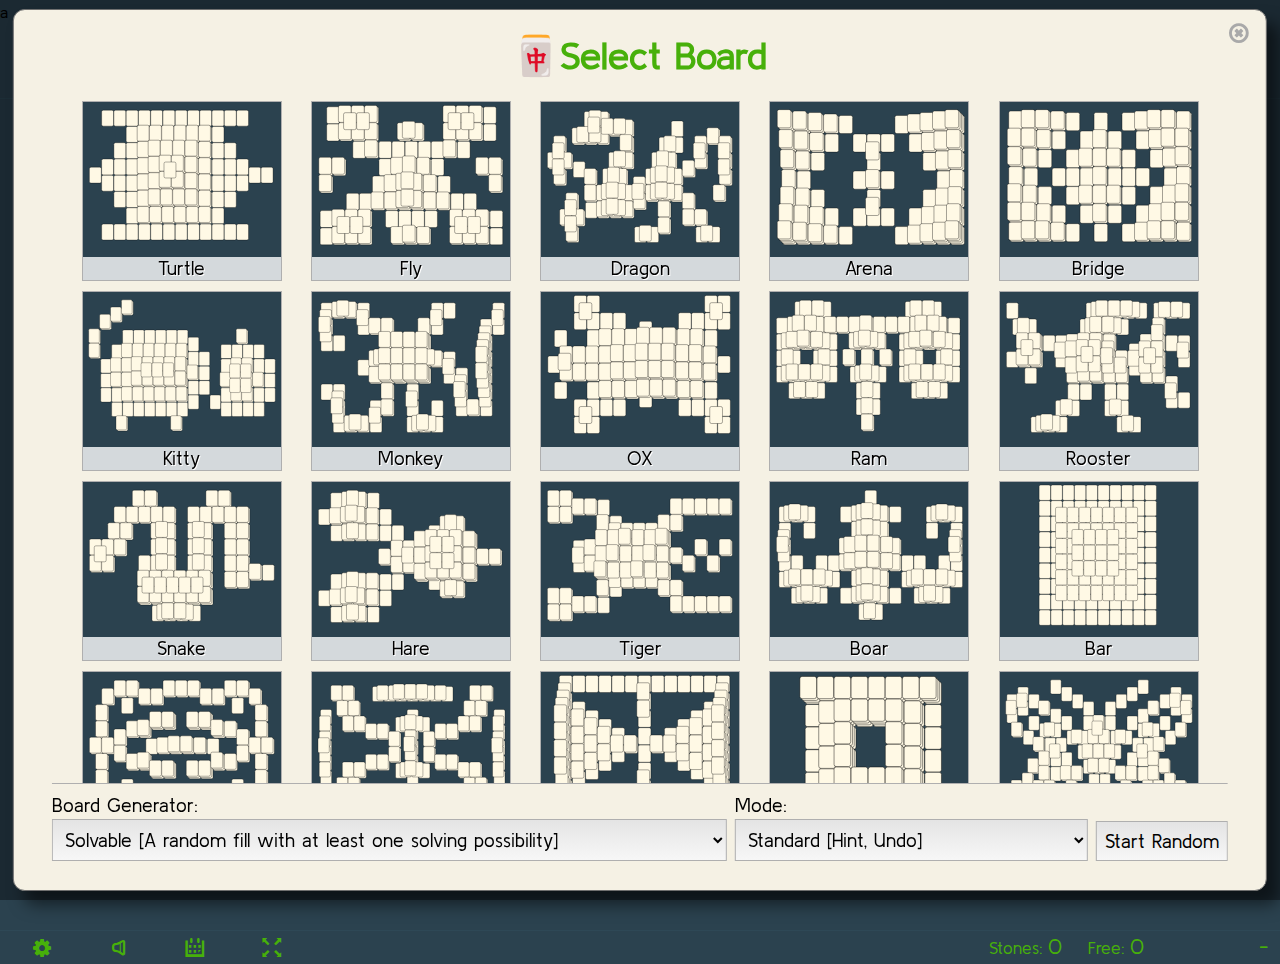
<file: qml/mah/index.html>
<!DOCTYPE html><html lang="en"><head>
	<meta http-equiv="content-type" content="text/html; charset=UTF-8">
	<meta charset="utf-8">
	<title>Mah</title>
	<meta name="description" content="Mah Solitaire">
        <meta name="viewport" content="width=device-width, initial-scale=1">
        <link rel="apple-touch-icon" sizes="180x180" href="assets/app/apple-touch-icon.png">
	<link rel="icon" type="image/png" sizes="32x32" href="assets/app/favicon-32x32.png">
	<link rel="icon" type="image/png" sizes="16x16" href="assets/app/favicon-16x16.png">
	<link rel="manifest" href="assets/app/manifest.json">
	<link rel="mask-icon" href="assets/app/safari-pinned-tab.svg" color="#d55b5b">
	<link rel="shortcut icon" href="assets/app/favicon.ico">
	<meta name="apple-mobile-web-app-title" content="Mah">
	<meta name="application-name" content="Mah">
	<meta name="msapplication-TileColor" content="#00aba9">
	<meta name="msapplication-config" content="assets/app/browserconfig.xml">
        <meta name="theme-color" content="#ffffff">
        <script>
            var box = document.getElementById("box");
            var log = document.getElementById("log");
            var smoothx = 0;
            window.addEventListener("deviceorientation", function(event){
                var b = Math.abs(event.beta)/90;
                if(b>1) b = 2-b;

                var g = event.gamma/90;
                if(Math.abs(event.beta)>90) g = -g;

                var x = g/Math.max(0.25,b);
                smoothx = smoothx*0.7+x*0.3;

                box.style.left = Math.max(0, Math.min(900, smoothx*500+450))+"px";
                log.innerText = x.toFixed(1)+"\n"+smoothx.toFixed(1);
            });
        </script>
        <script>
         var supportsOrientationChange = "onorientationchange" in window,
              orientationEvent = supportsOrientationChange ? "orientationchange" : "resize";

          window.addEventListener(orientationEvent, function() {
              var ww = document.getElementById("width");
              var hh = document.getElementById("height");
               ww.innerText = screen.width;
               hh.innerText = screen.height;
          }, false);
            //alert('HOLY ROTATING SCREENS BATMAN:' + window.orientation + " " + screen.width + " " + screen.height);
        </script>
	<style>
                html,body, app-root { background: #2b424f; height: 100%; margin: 0;}
                .splash { height: 100%; display: flex; justify-content: center; align-items: center;}
		.loading {
			text-align: center; color: white; padding-top: 20px; text-transform: uppercase;
			font-family: 'Kulim Park', monospace;font-variant-numeric: slashed-zero tabular-nums;
		}
		.loader, .loader:before, .loader:after {border-radius: 50%;}
		.loader {
			color: #ffffff;
			text-indent: -99999em;
			margin: 55px auto 0;
			position: relative;
			width: 10em;
			height: 10em;
			box-shadow: inset 0 0 0 1em;
                        -webkit-transform: translateZ(0);
			-ms-transform: translateZ(0);
                        transform: translateZ(0);
		}
		.loader:before, .loader:after {position: absolute;content: '';}
		.loader:before {
			width: 5.2em;
			height: 10.2em;
			background: #2b424f;
			border-radius: 10.2em 0 0 10.2em;
			top: -0.1em;
			left: -0.1em;
                        -webkit-transform-origin: 5.1em 5.1em;
			transform-origin: 5.1em 5.1em;
			-webkit-animation: load2 2s infinite ease 1.5s;
                        animation: load2 2s infinite ease 1.5s;
		}
		.loader:after {
			width: 5.2em;
			height: 10.2em;
			background: #2b424f;
			border-radius: 0 10.2em 10.2em 0;
			top: -0.1em;
			left: 4.9em;
                        -webkit-transform-origin: 0.1em 5.1em;
			transform-origin: 0.1em 5.1em;
			-webkit-animation: load2 2s infinite ease;
                        animation: load2 2s infinite ease;
		}
		@-webkit-keyframes load2 {
			0% {
				-webkit-transform: rotate(0deg);
				transform: rotate(0deg);
			}
			100% {
				-webkit-transform: rotate(360deg);
				transform: rotate(360deg);
			}
		}
		@keyframes load2 {
			0% {
				-webkit-transform: rotate(0deg);
				transform: rotate(0deg);
			}
			100% {
				-webkit-transform: rotate(360deg);
				transform: rotate(360deg);
			}
		}
	</style>
<style>@font-face{font-family:Kulim Park;font-style:normal;font-weight:400;src:url(kulim-park-v4-latin-ext_latin-regular.328c0ac02dbbd95a.eot);src:local(""),url(kulim-park-v4-latin-ext_latin-regular.328c0ac02dbbd95a.eot?#iefix) format("embedded-opentype"),url(kulim-park-v4-latin-ext_latin-regular.5ba427d3fc02fc32.woff2) format("woff2"),url(kulim-park-v4-latin-ext_latin-regular.2ca06e76c445b899.woff) format("woff"),url(kulim-park-v4-latin-ext_latin-regular.2a16ed6bdde62f9a.ttf) format("truetype"),url(kulim-park-v4-latin-ext_latin-regular.c6f2e11a4935bd52.svg#KulimPark) format("svg")}*,*:before,*:after{box-sizing:border-box}html{width:100%;height:100%;--main-bg-color:#2b424f;--main-bg-color-lt:#2e4856;--main-bg-color-dk:#253c46;--main-text-color:#47b00a;--main-text-color-lt:#51c80b;--main-text-color-dk:#348007;--dialog-text-color:#47b00a;--dialog-background-color:#f5f1e4;background-color:var(--main-bg-color)}body{font-family:Kulim Park,Tahoma,sans-serif;background-color:var(--main-bg-color);padding:0;margin:0;width:100%;height:100%}body{font-size:1em;line-height:1.5}</style><link rel="stylesheet" href="styles.df682b1de6c45013.css" media="print" onload="this.media='all'"><noscript><link rel="stylesheet" href="styles.df682b1de6c45013.css"></noscript></head>
<body>a

<div style="left: 1em; top: 1em; padding:10px; width=20px; height: 20px; margin: 10px; color:white;">
 <div id="width">width</div>
 <div id="height">height</div>
 <pre id="log" style="font-size:4em;"></pre>
  <div id="box" style="background:#69c;width:100px;height:100px;position:relative;left:10px"></div>
</div>
<app-root>
	<div class="splash">
		<div class="loading">
			LOAD "Mah",8,1<br>LOADING…<br>
			<div class="loader"></div>
		</div>
	</div>
</app-root>
<script src="runtime.7bbb05b55f4765df.js" type="module"></script><script src="polyfills.252af069257179d6.js" type="module"></script><script src="main.5d692b6976354139.js" type="module"></script>

</body></html>
</file>
<file: qml/mah/styles.df682b1de6c45013.css>
@font-face {
    font-family: mah;
    src: url(mah.9e13aab96041f426.eot?4927786);
    src: url(mah.9e13aab96041f426.eot?4927786#iefix) format("embedded-opentype"), url(mah.af51b3bb9f258f6d.woff2?4927786) format("woff2"), url(mah.80dadcb9ee90585f.woff?4927786) format("woff"), url(mah.7b56fd4adb756b35.ttf?4927786) format("truetype"), url(mah.31a47900735af891.svg?4927786#mah) format("svg");
    font-weight: 400;
    font-style: normal;
}
[class^=icon-]:before, [class*=" icon-"]:before {
    font-family: mah;
    font-style: normal;
    font-weight: 400;
    speak: never;
    display: inline-block;
    text-decoration: inherit;
    width: 1em;
    margin-right: .2em;
    text-align: center;
    font-feature-settings: normal;
    font-variant: normal;
    text-transform: none;
    line-height: 1em;
    margin-left: .2em;
    -webkit-font-smoothing: antialiased;
    -moz-osx-font-smoothing: grayscale;
}
.icon-pause:before {
    content: "\e800"}
.icon-lightbulb:before {
    content: "\e803"}
.icon-undo:before {
    content: "\e807"}
.icon-spin1:before {
    content: "\e808"}
.icon-cancel-circled2:before {
    content: "\e809"}
.icon-calendar:before {
    content: "\e80a"}
.icon-note-beamed:before {
    content: "\e80b"}
.icon-resize-full-alt:before {
    content: "\e80d"}
.icon-volume-low:before {
    content: "\e80e"}
.icon-loop:before {
    content: "\e812"}
.icon-cog:before {
    content: "\e813"}
.icon-trash-empty:before {
    content: "\e815"}
@font-face {
    font-family: editor;
    src: url(editor.e99c99200b5948c0.eot?34690429);
    src: url(editor.e99c99200b5948c0.eot?34690429#iefix) format("embedded-opentype"), url(editor.cb83a28c681dc182.woff2?34690429) format("woff2"), url(editor.ba7da210895fb47c.woff?34690429) format("woff"), url(editor.61a80421c752dd91.ttf?34690429) format("truetype"), url(editor.5f040adfabe8f8ae.svg?34690429#editor) format("svg");
    font-weight: 400;
    font-style: normal;
}
[class^=icon-editor-]:before, [class*=" icon-editor-"]:before {
    font-family: editor;
    font-style: normal;
    font-weight: 400;
    speak: never;
    display: inline-block;
    text-decoration: inherit;
    width: 1em;
    margin-right: .2em;
    text-align: center;
    font-feature-settings: normal;
    font-variant: normal;
    text-transform: none;
    line-height: 1em;
    margin-left: .2em;
    -webkit-font-smoothing: antialiased;
    -moz-osx-font-smoothing: grayscale;
}
.icon-editor-down-small:before {
    content: "\e800"}
.icon-editor-left-small:before {
    content: "\e801"}
.icon-editor-right-small:before {
    content: "\e802"}
.icon-editor-up-small:before {
    content: "\e803"}
.icon-editor-trash:before {
    content: "\e804"}
.icon-editor-cancel-alt:before {
    content: "\e805"}
.icon-editor-ok:before {
    content: "\e810"}
.icon-editor-list-add:before {
    content: "\e832"}
.icon-editor-docs:before {
    content: "\f0c5"}
@font-face {
    font-family: Kulim Park;
    font-style: normal;
    font-weight: 400;
    src: url(kulim-park-v4-latin-ext_latin-regular.328c0ac02dbbd95a.eot);
    src: local(""), url(kulim-park-v4-latin-ext_latin-regular.328c0ac02dbbd95a.eot?#iefix) format("embedded-opentype"), url(kulim-park-v4-latin-ext_latin-regular.5ba427d3fc02fc32.woff2) format("woff2"), url(kulim-park-v4-latin-ext_latin-regular.2ca06e76c445b899.woff) format("woff"), url(kulim-park-v4-latin-ext_latin-regular.2a16ed6bdde62f9a.ttf) format("truetype"), url(kulim-park-v4-latin-ext_latin-regular.c6f2e11a4935bd52.svg#KulimPark) format("svg");
}
*, *:before, *:after {
    box-sizing: border-box;
}
html {
    width: 100%;
    height: 100%;
    --main-bg-color:  #2b424f;
    --main-bg-color-lt:  #2e4856;
    --main-bg-color-dk:  #253c46;
    --main-text-color:  #47b00a;
    --main-text-color-lt:  #51c80b;
    --main-text-color-dk:  #348007;
    --dialog-text-color:  #47b00a;
    --dialog-background-color:  #f5f1e4;
    background-color: var(--main-bg-color);
}
body {
    font-family: Kulim Park, Tahoma, sans-serif;
    background-color: var(--main-bg-color);
    padding: 0;
    margin: 0;
    width: 100%;
    height: 100%}
body {
    font-size: 1em;
    line-height: 1.5;
}
button, select {
    background-image: linear-gradient(to bottom, #e4e4e4, #f7f7f7);
    border: 1px solid #afafaf;
    font-family: Kulim Park, Tahoma, sans-serif;
    font-size: inherit;
}
input[type=radio] {
    font-size: inherit;
    width: .9em;
    height: .9em;
    vertical-align: middle;
}
p {
    margin: 0;
    padding: 0;
}
.hidden {
    display: none;
}
.link {
    cursor: pointer;
}
.overlay {
    height: 100%;
    width: 100%;
    position: fixed;
    top: 0;
    left: 0;
    z-index: 10000;
    background-color: #0003;
    max-height: 100%;
    font-size: .9em;
}
@media only screen and (min-width: 700px) {
    .overlay {
    font-size: 1.1em;
}
}@media only screen and (min-width: 1000px) {
    .overlay {
    font-size: 1.2em;
}
}@media only screen and (min-width: 1900px) {
    .overlay {
    font-size: 1.2em;
}
}@media only screen and (min-width: 2200px) {
    .overlay {
    font-size: 2em;
}
}@media only screen and (max-height: 500px) {
    .overlay {
    font-size: .9em;
}
}.overlay .overlay-popup {
    position: fixed;
    top: 50%;
    left: 50%;
    transform: translate(-50%, -50%);
    max-height: 98%;
    max-width: 98%;
    margin-left: auto;
    margin-right: auto;
    border: 1px solid #707070;
    background-color: var(--dialog-background-color);
    line-height: 1.2em;
    padding: 1.5em 2em;
    display: flex;
    flex-direction: column;
    border-radius: 12px;
    box-shadow: 12px 14px 16px #00000080;
}
@media only screen and (min-width: 2200px) {
    .overlay .overlay-popup {
    border-radius: 30px;
}
}@media only screen and (min-width: 1900px) {
    .overlay .overlay-popup {
    max-height: 80%;
    max-width: 80%}
}@media only screen and (max-width: 1000px) {
    .overlay .overlay-popup {
    padding: 1.5em;
}
}@media only screen and (max-width: 280px) {
    .overlay .overlay-popup {
    padding: 1.5em 1em;
}
}.overlay .close {
    right: 8px;
    top: 8px;
    position: absolute;
    color: #a9a9a9;
    cursor: pointer;
    padding: 3px;
    border-radius: 6px;
}
.overlay .close i {
    font-size: 1.2em;
}
.overlay .close:hover {
    color: #707070;
}
</file>
